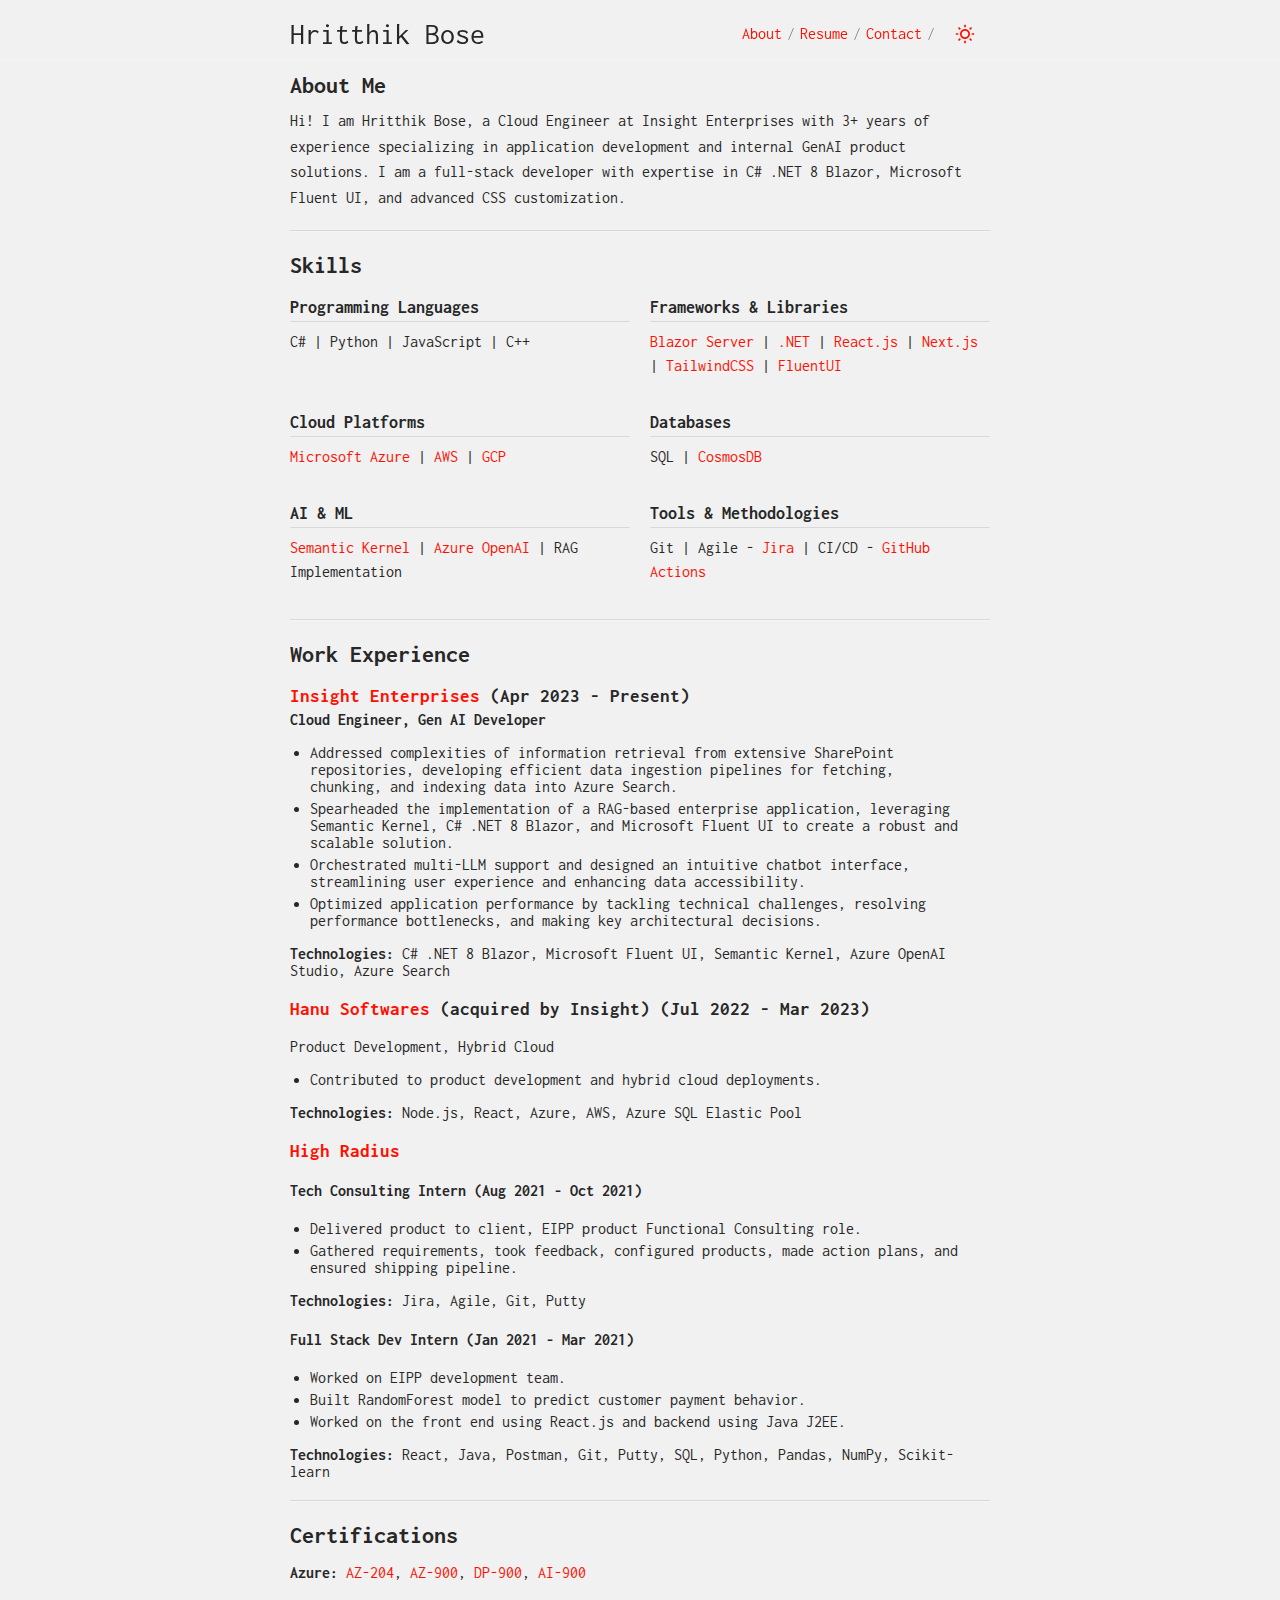
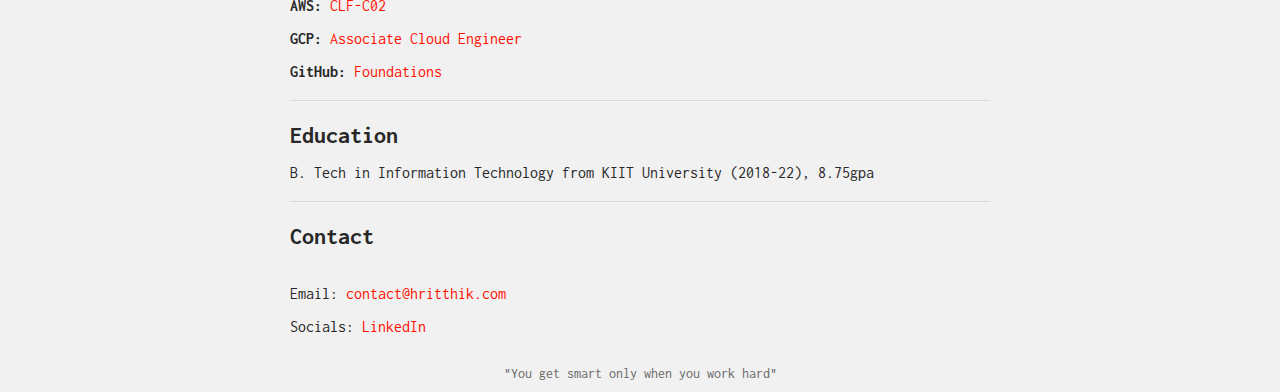
<file: index.html>
<!DOCTYPE html>
<html lang="en">
    <head>
        <title>Hritthik</title>

        <meta charset="utf-8" />
        <meta
            name="viewport"
            content="width=device-width, initial-scale=1" />
        <meta
            name="keywords"
            content="Hritthik Bose, Cloud Engineer, AI, Resume" />
        <meta
            name="author"
            content="Hritthik Bose" />
        <meta
            name="description"
            content="Resume website of Hritthik Bose, a Cloud Engineer specializing in internal GenAI product development. Full-stack developer with expertise in C# .NET 8 Blazor, Microsoft Fluent UI, and advanced CSS customization." />
        <link
            href="https://fonts.googleapis.com/css?family=Inconsolata:400,700"
            rel="stylesheet"
            type="text/css" />
        <link
            rel="alternate"
            type="application/rss+xml"
            title="hritthik"
            href="/feed.xml" />
        <link
            rel="stylesheet"
            href="/main.css"
            type="text/css"
            media="screen" />
    </head>
    <body>
        <div class="wrapper">
            <div class="navbar">
                <div class="container navbar-container">
                    <a
                        id="author-name"
                        class="alignable"
                        href="https://hritthik.com"
                        >Hritthik Bose
                    </a>
                    <div class="nav-container">
                        <ul
                            id="navlist"
                            class="navbar-ul">
                            <li class="nav-list">
                                <a href="#section-about">About</a>
                                <span class="nav-separator">/</span>
                            </li>

                            <li class="nav-list">
                                <a
                                    id="resumeButton"
                                    data-resume-file="HritthikBose-resume.pdf"
                                    data-download-name="Hritthik Bose - Resume.pdf">
                                    Resume
                                </a>
                                <span class="nav-separator">/</span>
                            </li>

                            <li class="nav-list">
                                <a href="#contact">Contact</a>
                                <span class="nav-separator">/</span>
                            </li>
                        </ul>
                        <!-- Theme toggle bulb -->
                        <div
                            id="theme-toggle-bulb"
                            class="theme-toggle-bulb">
                            <!-- Light mode icon (sun) -->
                            <svg
                                class="bulb-icon light-icon"
                                xmlns="http://www.w3.org/2000/svg"
                                viewBox="0 0 24 24"
                                width="24"
                                height="24">
                                <path
                                    d="M12 18C8.68629 18 6 15.3137 6 12C6 8.68629 8.68629 6 12 6C15.3137 6 18 8.68629 18 12C18 15.3137 15.3137 18 12 18ZM12 16C14.2091 16 16 14.2091 16 12C16 9.79086 14.2091 8 12 8C9.79086 8 8 9.79086 8 12C8 14.2091 9.79086 16 12 16ZM11 1H13V4H11V1ZM11 20H13V23H11V20ZM3.51472 4.92893L4.92893 3.51472L7.05025 5.63604L5.63604 7.05025L3.51472 4.92893ZM16.9497 18.364L18.364 16.9497L20.4853 19.0711L19.0711 20.4853L16.9497 18.364ZM19.0711 3.51472L20.4853 4.92893L18.364 7.05025L16.9497 5.63604L19.0711 3.51472ZM5.63604 16.9497L7.05025 18.364L4.92893 20.4853L3.51472 19.0711L5.63604 16.9497ZM23 11V13H20V11H23ZM4 11V13H1V11H4Z"
                                    fill="currentColor" />
                            </svg>
                            <!-- Dark mode icon (moon) -->
                            <svg
                                class="bulb-icon dark-icon"
                                xmlns="http://www.w3.org/2000/svg"
                                viewBox="0 0 24 24"
                                width="24"
                                height="24"
                                style="display: none">
                                <path
                                    d="M10 7C10 10.866 13.134 14 17 14C18.9584 14 20.729 13.1957 21.9995 11.8995C22 11.933 22 11.9665 22 12C22 17.5228 17.5228 22 12 22C6.47715 22 2 17.5228 2 12C2 6.47715 6.47715 2 12 2C12.0335 2 12.067 2 12.1005 2.00049C10.8043 3.27098 10 5.04157 10 7ZM4 12C4 16.4183 7.58172 20 12 20C15.0583 20 17.7158 18.2839 19.062 15.7621C18.3945 15.9187 17.7035 16 17 16C12.0294 16 8 11.9706 8 7C8 6.29648 8.08133 5.60547 8.2379 4.938C5.71611 6.28423 4 8.9417 4 12Z"
                                    fill="currentColor" />
                            </svg>
                        </div>
                    </div>
                </div>
            </div>

            <div class="container content">
                <div id="section-about">
                    <h2 id="about-me">About Me</h2>
                    <div class="about-content">
                        <p class="about-text">
                            Hi! I am Hritthik Bose, a Cloud Engineer at Insight
                            Enterprises with 3+ years of experience specializing
                            in application development and internal GenAI
                            product solutions. I am a full-stack developer with
                            expertise in C# .NET 8 Blazor, Microsoft Fluent UI,
                            and advanced CSS customization.
                        </p>
                    </div>
                </div>

                <hr />

                <div id="section-skills">
                    <h2 id="skills">Skills</h2>
                    <div class="skills-grid">
                        <div class="skill-category">
                            <h3>Programming Languages</h3>
                            <p>C# | Python | JavaScript | C++</p>
                        </div>

                        <div class="skill-category">
                            <h3>Frameworks & Libraries</h3>
                            <p>
                                <a
                                    href="https://dotnet.microsoft.com/en-us/apps/aspnet/web-apps/blazor"
                                    target="_blank"
                                    rel="noopener noreferrer"
                                    >Blazor Server</a
                                >
                                |
                                <a
                                    href="https://dotnet.microsoft.com/"
                                    target="_blank"
                                    rel="noopener noreferrer"
                                    >.NET</a
                                >
                                |
                                <a
                                    href="https://reactjs.org/"
                                    target="_blank"
                                    rel="noopener noreferrer"
                                    >React.js</a
                                >
                                |
                                <a
                                    href="https://nextjs.org/"
                                    target="_blank"
                                    rel="noopener noreferrer"
                                    >Next.js</a
                                >
                                |
                                <a
                                    href="https://tailwindcss.com/"
                                    target="_blank"
                                    rel="noopener noreferrer"
                                    >TailwindCSS</a
                                >
                                |
                                <a
                                    href="https://www.fluentui-blazor.net/"
                                    target="_blank"
                                    rel="noopener noreferrer"
                                    >FluentUI</a
                                >
                            </p>
                        </div>

                        <div class="skill-category">
                            <h3>Cloud Platforms</h3>
                            <p>
                                <a
                                    href="https://azure.microsoft.com/"
                                    target="_blank"
                                    rel="noopener noreferrer"
                                    >Microsoft Azure</a
                                >
                                |
                                <a
                                    href="https://aws.amazon.com/"
                                    target="_blank"
                                    rel="noopener noreferrer"
                                    >AWS</a
                                >
                                |
                                <a
                                    href="https://cloud.google.com/"
                                    target="_blank"
                                    rel="noopener noreferrer"
                                    >GCP</a
                                >
                            </p>
                        </div>

                        <div class="skill-category">
                            <h3>Databases</h3>
                            <p>
                                <span>SQL</span> |
                                <span
                                    ><a
                                        href="https://azure.microsoft.com/en-us/products/cosmos-db/"
                                        target="_blank"
                                        rel="noopener noreferrer"
                                        >CosmosDB</a
                                    ></span
                                >
                            </p>
                        </div>

                        <div class="skill-category">
                            <h3>AI & ML</h3>
                            <p>
                                <span
                                    ><a
                                        href="https://learn.microsoft.com/en-us/semantic-kernel/overview/"
                                        target="_blank"
                                        rel="noopener noreferrer"
                                        >Semantic Kernel</a
                                    ></span
                                >
                                |
                                <span
                                    ><a
                                        href="https://azure.microsoft.com/en-us/products/ai-services/openai-service"
                                        target="_blank"
                                        rel="noopener noreferrer"
                                        >Azure OpenAI</a
                                    ></span
                                >
                                | <span>RAG Implementation</span>
                            </p>
                        </div>

                        <div class="skill-category">
                            <h3>Tools & Methodologies</h3>
                            <p>
                                <span>Git</span> |
                                <span
                                    >Agile -
                                    <a
                                        href="https://www.atlassian.com/software/jira"
                                        target="_blank"
                                        rel="noopener noreferrer"
                                        >Jira</a
                                    ></span
                                >
                                |
                                <span
                                    >CI/CD -
                                    <a
                                        href="https://docs.github.com/en/actions"
                                        target="_blank"
                                        rel="noopener noreferrer"
                                        >GitHub Actions</a
                                    ></span
                                >
                            </p>
                        </div>
                    </div>
                </div>
                <hr />

                <div id="section-experience">
                    <h2 id="work-experience">Work Experience</h2>
                    <div class="experience-item">
                        <div class="experience-header">
                            <h3 class="experience-company">
                                <a
                                    href="https://www.insight.com/en_US/home.html"
                                    target="_blank"
                                    rel="noopener noreferrer"
                                    >Insight Enterprises</a
                                >
                                <span> (Apr 2023 - Present) </span>
                            </h3>
                        </div>
                        <p class="experience-title">
                            Cloud Engineer, Gen AI Developer
                        </p>
                        <ul class="experience-details">
                            <li>
                                Addressed complexities of information retrieval
                                from extensive SharePoint repositories,
                                developing efficient data ingestion pipelines
                                for fetching, chunking, and indexing data into
                                Azure Search.
                            </li>
                            <li>
                                Spearheaded the implementation of a RAG-based
                                enterprise application, leveraging Semantic
                                Kernel, C# .NET 8 Blazor, and Microsoft Fluent
                                UI to create a robust and scalable solution.
                            </li>
                            <li>
                                Orchestrated multi-LLM support and designed an
                                intuitive chatbot interface, streamlining user
                                experience and enhancing data accessibility.
                            </li>
                            <li>
                                Optimized application performance by tackling
                                technical challenges, resolving performance
                                bottlenecks, and making key architectural
                                decisions.
                            </li>
                        </ul>
                        <p>
                            <strong>Technologies:</strong> C# .NET 8 Blazor,
                            Microsoft Fluent UI, Semantic Kernel, Azure OpenAI
                            Studio, Azure Search
                        </p>
                    </div>

                    <div class="experience-item">
                        <h3>
                            <a
                                href="https://www.hanu.com"
                                target="_blank"
                                rel="noopener noreferrer"
                                >Hanu Softwares</a
                            >
                            (acquired by Insight) (Jul 2022 - Mar 2023)
                        </h3>
                        <p>Product Development, Hybrid Cloud</p>
                        <ul>
                            <li>
                                Contributed to product development and hybrid
                                cloud deployments.
                            </li>
                        </ul>
                        <p>
                            <strong>Technologies:</strong> Node.js, React,
                            Azure, AWS, Azure SQL Elastic Pool
                        </p>
                    </div>

                    <section>
                        <h3>
                            <a
                                href="https://www.highradius.com/"
                                target="_blank"
                                rel="noopener noreferrer"
                                >High Radius</a
                            >
                        </h3>
                        <h4>Tech Consulting Intern (Aug 2021 - Oct 2021)</h4>
                        <ul>
                            <li>
                                Delivered product to client, EIPP product
                                Functional Consulting role.
                            </li>
                            <li>
                                Gathered requirements, took feedback, configured
                                products, made action plans, and ensured
                                shipping pipeline.
                            </li>
                        </ul>
                        <p>
                            <strong>Technologies:</strong> Jira, Agile, Git,
                            Putty
                        </p>

                        <h4>Full Stack Dev Intern (Jan 2021 - Mar 2021)</h4>
                        <ul>
                            <li>Worked on EIPP development team.</li>
                            <li>
                                Built RandomForest model to predict customer
                                payment behavior.
                            </li>
                            <li>
                                Worked on the front end using React.js and
                                backend using Java J2EE.
                            </li>
                        </ul>
                        <p>
                            <strong>Technologies:</strong> React, Java, Postman,
                            Git, Putty, SQL, Python, Pandas, NumPy, Scikit-learn
                        </p>
                    </section>
                </div>

                <hr />

                <div id="section-certifications">
                    <h2 id="certifications">Certifications</h2>
                    <p>
                        <strong>Azure:</strong>
                        <a
                            href="https://learn.microsoft.com/api/credentials/share/en-us/Hritthikb/7FD3A0745F0FDBA9?sharingId=F7DBE96854C9D653"
                            target="_blank"
                            >AZ-204</a
                        >,
                        <a
                            href="https://learn.microsoft.com/api/credentials/share/en-us/Hritthikb/C672042C9602BACA?sharingId=F7DBE96854C9D653"
                            target="_blank"
                            >AZ-900</a
                        >,
                        <a
                            href="https://learn.microsoft.com/api/credentials/share/en-us/Hritthikb/ADE7CF32DC0229C3?sharingId=F7DBE96854C9D653"
                            target="_blank"
                            >DP-900</a
                        >,
                        <a
                            href="https://learn.microsoft.com/api/credentials/share/en-us/Hritthikb/29C57AE56C8740F9?sharingId=F7DBE96854C9D653"
                            target="_blank"
                            >AI-900</a
                        >
                    </p>
                    <p>
                        <strong>AWS:</strong>
                        <a
                            href="https://drive.google.com/file/d/19zyEZdZxfMfxBnFuyHEbPhX_mwNOj6UJ/view"
                            target="_blank"
                            >CLF-C02</a
                        >
                    </p>
                    <p>
                        <strong>GCP:</strong>
                        <a
                            href="https://www.credly.com/badges/861ee3af-84e2-4c7c-89cc-2fa0cd059729/public_url"
                            target="_blank"
                            >Associate Cloud Engineer</a
                        >
                    </p>
                    <p>
                        <strong>GitHub:</strong>
                        <a
                            href="https://www.credly.com/go/9i9Jv75B"
                            target="_blank"
                            >Foundations</a
                        >
                    </p>
                </div>
                <hr />
                <div id="section-education">
                    <h2 id="education">Education</h2>
                    <p>
                        B. Tech in Information Technology from KIIT University
                        (2018-22), 8.75gpa
                    </p>
                </div>
                <hr />

                <div id="section-contact">
                    <h2 id="contact">Contact</h2>

                    <div class="contact-container">
                        <div class="contact-info">
                            <p>
                                Email:
                                <a href="mailto:contact@hritthik.com">
                                    contact@hritthik.com
                                </a>
                            </p>

                            <p>
                                Socials:
                                <a
                                    href="https://www.linkedin.com/in/hritthikb/"
                                    target="_blank"
                                    rel="noopener noreferrer">
                                    LinkedIn
                                </a>
                            </p>
                        </div>

                        <!-- Contact form container commented out
                        <div class="contact-form-container">
                            <h3>Send me a message</h3>
                            <form
                                id="contactForm"
                                class="contact-form">
                                <div class="form-group">
                                    <label for="name">Name</label>
                                    <input
                                        type="text"
                                        id="name"
                                        name="name"
                                        required />
                                </div>

                                <div class="form-group">
                                    <label for="email">Email</label>
                                    <input
                                        type="email"
                                        id="email"
                                        name="email"
                                        required />
                                </div>

                                <div class="form-group">
                                    <label for="subject">Subject</label>
                                    <input
                                        type="text"
                                        id="subject"
                                        name="subject"
                                        required />
                                </div>

                                <div class="form-group">
                                    <label for="message">Message</label>
                                    <textarea
                                        id="message"
                                        name="message"
                                        rows="5"
                                        required></textarea>
                                </div>

                                <button
                                    type="submit"
                                    class="submit-btn">
                                    Send Message
                                </button>
                            </form>
                        </div>
                        -->
                    </div>
                </div>
            </div>
        </div>

        <!-- Theme toggle bulb moved to navbar -->
        <script src="./resume.js"></script>
    </body>

    <footer
        style="
            text-align: center;
            padding: 1px 0;
            font-family: 'Inconsolata', monospace;
        ">
        <p style="margin-bottom: 10px; font-size: 0.9em; color: #666">
            "You get smart only when you work hard"
        </p>
    </footer>
</html>
</file>
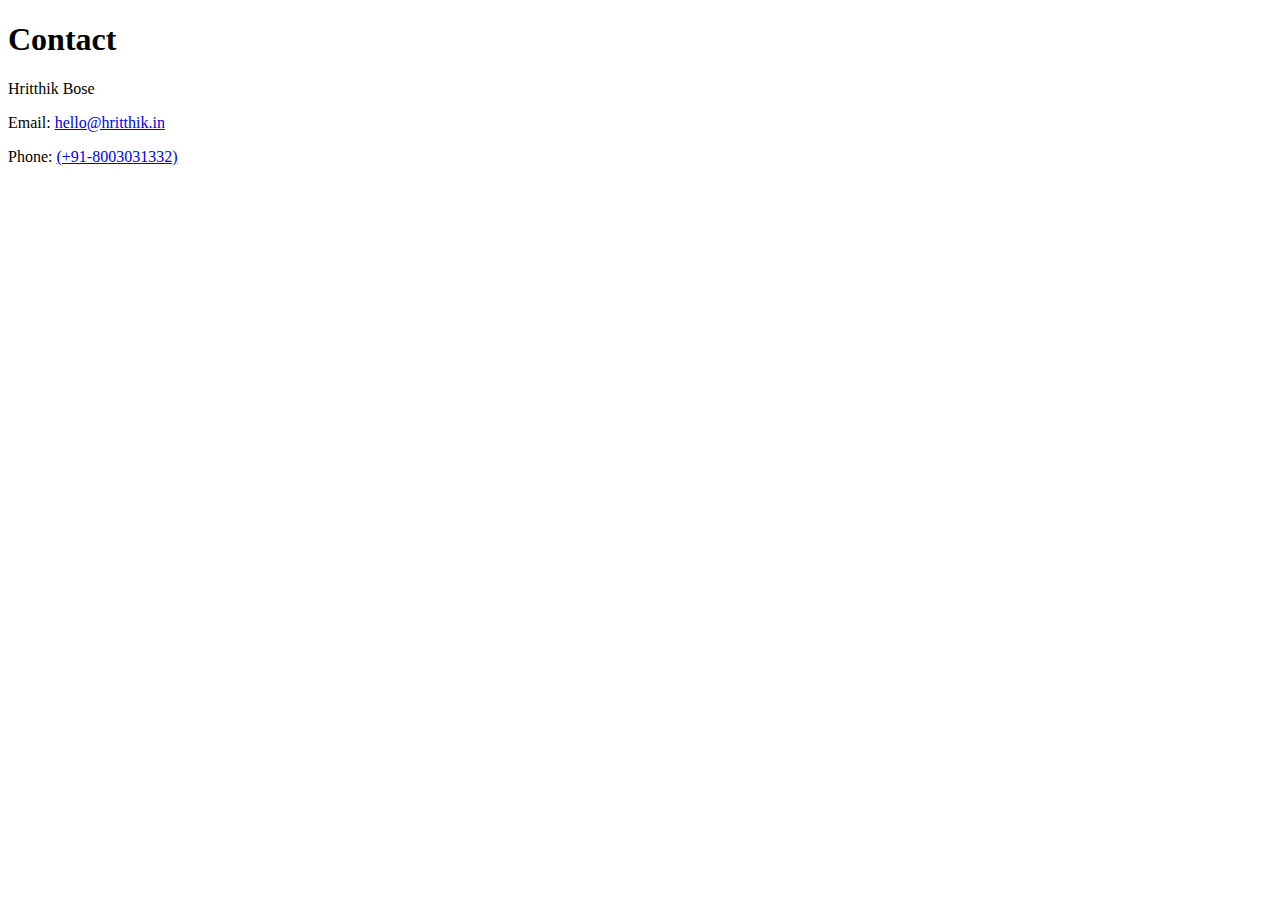
<file: jenkyl-based-html/contact.html>
<!DOCTYPE html>
<html lang="en">
<head>
    <meta charset="UTF-8">
    <meta name="viewport" content="width=device-width, initial-scale=1.0">
    <title>Contact</title>
</head>
<body id="contact">
    <h1>Contact</h1>
    <p>Hritthik Bose</p>
    <p>Email: 
        <a href="mailto:hello@hritthik.in">hello@hritthik.in</a>
    </p>
    <p>Phone: 
        <a href="tel:+918003031332">(+91-8003031332)</a>
    </p>
</body>
</html>
</file>
<file: main.css>
/**
 * main.css - Personal website styles
 * Author: Hritthik Bose
 */

/* =====================================================================
   1. CSS Variables
   ===================================================================== */

:root {
    --bg-color: #f1f1f1;
    --text-color: #272727;
    --link-color: #ff0f00;
    --border-color: rgba(0, 0, 0, 0.1);
    --border-bottom-color: rgba(255, 255, 255, 0.3);
    --navbar-bg: #f1f1f1cc;
    --table-bg: white;
    --blockquote-border: #333333;
    --transition-speed: 0.3s ease;
    --spacing-sm: 5px;
    --spacing-md: 10px;
    --spacing-lg: 15px;
    --spacing-xl: 20px;
}

[data-theme="dark"] {
    --bg-color: #161616;
    --text-color: #e0e0e0;
    --link-color: #ff6b6b;
    --border-color: rgba(255, 255, 255, 0.1);
    --border-bottom-color: rgba(0, 0, 0, 0.3);
    --navbar-bg: #1616164d;
    --table-bg: #1e1e1e;
    --blockquote-border: #666666;
}

/* =====================================================================
   2. Base Styles
   ===================================================================== */

html,
body {
    height: 100%;
    margin: 0;
    padding: 0;
}

body {
    font-family: "Inconsolata", monospace;
    background-color: var(--bg-color);
    color: var(--text-color);
    transition: background-color var(--transition-speed),
        color var(--transition-speed);
}

a {
    text-decoration: none;
    color: var(--link-color);
    transition: color var(--transition-speed);
}

a:hover {
    text-decoration: underline;
}

hr {
    border: 0;
    height: 0;
    border-top: 1px solid var(--border-color);
    border-bottom: 1px solid var(--border-bottom-color);
    margin: var(--spacing-xl) 0;
}

h2 {
    margin-block-start: var(--spacing-lg);
    margin-block-end: var(--spacing-md);
    color: var(--text-color);
}

h3,
h4 {
    color: var(--text-color);
}

/* =====================================================================
   3. Layout Components
   ===================================================================== */

.container {
    max-width: 700px;
    margin: 0 auto;
}

.wrapper {
    min-height: 100%;
}

.content {
    padding: 0;
}

/* =====================================================================
   4. Navigation & Header
   ===================================================================== */

.navbar {
    padding: var(--spacing-lg) 0;
    position: fixed;
    top: 0;
    left: 0;
    right: 0;
    width: 100%;
    z-index: 1000;
    background-color: var(--navbar-bg);
    transition: background-color var(--transition-speed);
    backdrop-filter: blur(5px);
}

.navbar .container {
    display: flex;
    justify-content: space-between;
    align-items: center;
    position: relative;
    padding-top: 0;
}

#author-name {
    font-size: 30px;
    color: var(--text-color);
    display: inline-block;
}

.navbar-ul {
    display: flex;
    flex-wrap: wrap;
    margin: 0;
    padding: var(--spacing-sm) 0;
    padding-right: 50px; /* Make space for theme toggle button */
    list-style-type: none;
}

.nav-container {
    display: flex;
    align-items: center;
}

.nav-list {
    list-style-type: none;
    margin: 0;
    display: inline-flex;
    align-items: center;
    padding: 0;
}

/* Style for the slash separator with margins for spacing */
.nav-separator {
    color: var(--text-color);
    opacity: 0.6;
    margin: 0 var(--spacing-sm);
    font-weight: 300;
    display: inline-block;
}

/* Ensure consistent styling for nav links */
.nav-list a {
    padding: 5px 0;
    transition: color 0.2s ease;
}

/* Add subtle hover effect */
.nav-list a:hover {
    color: var(--link-color);
    text-decoration: none;
}

/* =====================================================================
   5. Theme Toggle Component
   ===================================================================== */

.theme-toggle-bulb {
    position: absolute;
    width: 30px;
    height: 30px;
    border-radius: 50%;
    background-color: var(--bg-color);
    /* box-shadow: 0 0px 10px rgba(0, 0, 0, 0.2); */
    display: flex;
    align-items: center;
    justify-content: center;
    cursor: pointer;
    z-index: 2000;
    transition: transform var(--transition-speed),
        box-shadow var(--transition-speed);

    right: 10px;
    top: 50%;
    transform: translateY(-50%);
}

.theme-toggle-bulb:hover {
    transform: translateY(-50%) scale(1.1);
    box-shadow: 0 4px 15px rgba(0, 0, 0, 0.3);
}

.bulb-icon {
    color: var(--link-color);
    width: 20px;
    height: 20px;
}

.light-icon,
.dark-icon {
    display: block;
}

/* =====================================================================
   6. Content Styles
   ===================================================================== */

.about-content {
    display: inline-flex;
    position: relative;
}

.about-text {
    margin: 0;
    line-height: 1.6;
    text-wrap: auto;
}

/* Lists */
.content ul {
    padding: 0 var(--spacing-xl);
}

.content ol {
    counter-reset: list;
    padding: 0 30px;
}

.content ul > li,
.content ol > li {
    margin: var(--spacing-sm) 0;
}

.content ol > li {
    position: relative;
    list-style: none;
}

.content ol > li:before {
    content: "[" counter(list, decimal) "] ";
    counter-increment: list;
    position: absolute;
    left: -30px;
}

/* Blockquotes */
.content blockquote {
    border-left: 5px solid var(--blockquote-border);
    margin: var(--spacing-xl) 0;
    padding: 2px 8px;
    font-style: italic;
}

.content img {
    max-width: 100%;
    display: block;
    margin: var(--spacing-lg) auto;
}

/* =====================================================================
   7. Experience Section
   ===================================================================== */

.experience-item {
    margin-bottom: var(--spacing-xl);
}

.experience-header {
    margin-bottom: var(--spacing-sm);
}

.experience-company {
    margin-bottom: var(--spacing-sm);
}

.experience-title {
    font-weight: bold;
    margin: var(--spacing-sm) 0;
}

.experience-details {
    padding-left: var(--spacing-xl);
}

/* =====================================================================
   8. Table Styles
   ===================================================================== */

table {
    margin: var(--spacing-lg) 0;
    border-collapse: collapse;
    width: 100%;
}

table tr {
    background-color: var(--table-bg);
}

table th,
table td {
    border: none;
    text-align: left;
    padding: 6px 13px;
    margin: 0;
}

/* =====================================================================
   9. Skills Section
   ===================================================================== */

.skills-grid {
    display: grid;
    grid-template-columns: repeat(2, 1fr);
    gap: var(--spacing-xl);
    margin-top: var(--spacing-xl);
}

.skill-category {
    margin-bottom: var(--spacing-lg);
}

.skill-category h3 {
    margin-top: 0;
    margin-bottom: 8px;
    font-size: 1.1em;
    border-bottom: 1px solid var(--border-color);
    padding-bottom: var(--spacing-sm);
}

.skill-category p {
    margin: 0;
    line-height: 1.5;
}

/* =====================================================================
   10. Contact Section
   ===================================================================== */

.contact-container {
    display: grid;
    grid-template-columns: 1fr 1fr;
    gap: 30px;
    margin-top: var(--spacing-xl);
}

.contact-info {
    padding-right: var(--spacing-xl);
}

.contact-form-container h3 {
    margin-top: 0;
    margin-bottom: var(--spacing-xl);
}

.contact-form {
    display: flex;
    flex-direction: column;
    gap: var(--spacing-lg);
}

.form-group {
    display: flex;
    flex-direction: column;
}

.form-group label {
    margin-bottom: var(--spacing-sm);
    font-weight: bold;
}

.form-group input,
.form-group textarea {
    padding: var(--spacing-md);
    border: 1px solid var(--border-color);
    border-radius: 4px;
    background-color: var(--bg-color);
    color: var(--text-color);
    font-family: "Inconsolata", monospace;
    transition: border-color var(--transition-speed);
}

.form-group input:focus,
.form-group textarea:focus {
    outline: none;
    border-color: var(--link-color);
}

.submit-btn {
    padding: var(--spacing-md) var(--spacing-xl);
    background-color: var(--link-color);
    color: white;
    border: none;
    border-radius: 4px;
    cursor: pointer;
    font-family: "Inconsolata", monospace;
    font-weight: bold;
    transition: background-color var(--transition-speed);
    margin-top: var(--spacing-md);
    align-self: flex-start;
}

.submit-btn:hover {
    background-color: var(--text-color);
}

/* =====================================================================
   11. Media Queries
   ===================================================================== */

/* Large screens (800px and below) */
@media (max-width: 800px) {
    .container {
        max-width: 600px;
        transition: var(--transition-speed) all;
    }

    .nav-container {
        justify-content: flex-end;
    }

    .navbar-ul {
        flex-wrap: wrap;
    }
}

/* Medium screens (650px and below) */
@media (max-width: 650px) {
    .container {
        max-width: 83%;
    }

    .navbar {
        padding-bottom: var(--spacing-md);
    }

    .navbar-ul {
        padding-inline: 40px; /* Space for theme toggle */
    }

    .theme-toggle-bulb {
        width: 28px;
        height: 28px;
        position: absolute;
        right: var(--spacing-md);
        top: 50%;
        transform: translateY(-50%);
        margin-left: 0;
    }

    .theme-toggle-bulb:hover {
        transform: translateY(-50%) scale(1.1);
    }

    .bulb-icon {
        width: 16px;
        height: 16px;
    }

    .skills-grid,
    .contact-container {
        grid-template-columns: 1fr;
    }

    .contact-info {
        padding-right: 0;
    }
}

/* Small screens (500px and below) */
@media (max-width: 500px) {
    .navbar {
        text-align: center;
        padding: var(--spacing-md) 0;
        position: fixed; /* Keep navbar fixed at top */
    }

    .navbar .container {
        flex-direction: column;
        align-items: center;
    }

    #author-name {
        width: 100%;
        float: none;
    }

    .theme-toggle-bulb {
        right: 0;
    }

    .nav-container {
        width: 100%;
        justify-content: center;
    }

    #navlist {
        padding: var(--spacing-md) 0;
        margin: 0;
        display: block;
        text-align: center;
        width: 100%;
    }
}
</file>
